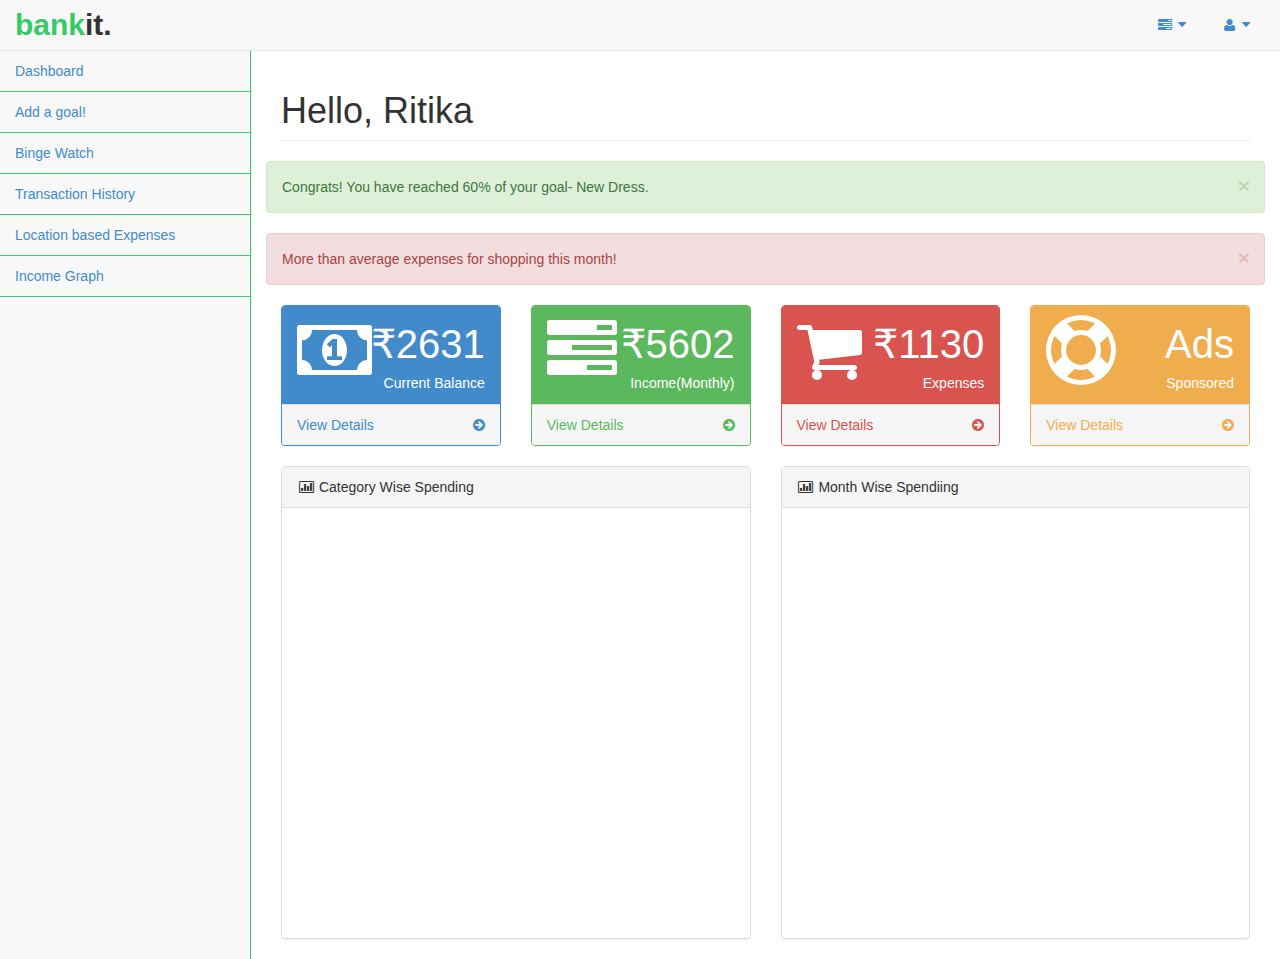
<file: index.html>
<!DOCTYPE html>
<html lang="en">

<head>

    <meta charset="utf-8">
    <meta http-equiv="X-UA-Compatible" content="IE=edge">
    <meta name="viewport" content="width=device-width, initial-scale=1">
    <meta name="description" content="">
    <meta name="author" content="">

   <title>bankit. dashboard</title>
    <link rel="shortcut icon" href="images/favicon.png">
    
<script src="https://code.jquery.com/jquery-2.1.1.min.js"></script>
    <script src="http://code.highcharts.com/highcharts.js"></script>
    <script src="http://code.highcharts.com/modules/exporting.js"></script>

    <!-- Bootstrap Core CSS -->
    <link href="css/bootstrap.css" rel="stylesheet">

    <!-- MetisMenu CSS -->
    <link href="css/plugins/metisMenu/metisMenu.min.css" rel="stylesheet">

    <!-- Timeline CSS -->
    <link href="css/plugins/timeline.css" rel="stylesheet">

    <!-- Custom CSS -->
    <link href="css/sb-admin-2.css" rel="stylesheet">

    <!-- Morris Charts CSS -->
    <link href="css/plugins/morris.css" rel="stylesheet">
    <!-- Custom Fonts -->
    <link href="font-awesome-4.1.0/css/font-awesome.min.css" rel="stylesheet" type="text/css">

    <!-- HTML5 Shim and Respond.js IE8 support of HTML5 elements and media queries -->
    <!-- WARNING: Respond.js doesn't work if you view the page via file:// -->
    <!--[if lt IE 9]>
        <script src="https://oss.maxcdn.com/libs/html5shiv/3.7.0/html5shiv.js"></script>
        <script src="https://oss.maxcdn.com/libs/respond.js/1.4.2/respond.min.js"></script>
    <![endif]-->
    <script type="text/javascript">
    $(function () {
    $('#container123').highcharts({
        chart: {
            type: 'line'
        },
        title: {
            text: 'Month Wise Spending'
        },
        
        xAxis: {
            categories: ['Jan', 'Feb', 'Mar', 'Apr', 'May', 'Jun', 'Jul', 'Aug', 'Sep', 'Oct', 'Nov', 'Dec']
        },
        yAxis: {
            title: {
                text: ''
            }
        },
        plotOptions: {
            line: {
                dataLabels: {
                    enabled: true
                },
                enableMouseTracking: false
            }
        },
        series: [{
            name: 'Monthly',
            data: [3000, 2220, 1400, 1450, 2100, 2150, 5252, 7535, 2343, 1830, 1379.4550]
        }]
    });
});
</script>
    <script type="text/javascript">
    $(function () {
    $('#container12').highcharts({
        chart: {
            plotBackgroundColor: null,
            plotBorderWidth: 1,//null,
            plotShadow: false
        },
        title: {
            text: 'Category Wise Spending'
        },
        tooltip: {
            pointFormat: '{series.name}: <b>{point.percentage:.1f}%</b>'
        },
        plotOptions: {
            pie: {
                allowPointSelect: true,
                cursor: 'pointer',
                dataLabels: {
                    enabled: true,
                    format: '<b>{point.name}</b>: {point.percentage:.1f} %',
                    style: {
                        color: (Highcharts.theme && Highcharts.theme.contrastTextColor) || 'black'
                    }
                }
            }
        },
        series: [{
            type: 'pie',
            name: 'Browser share',
            data: [
                ['Shopping',   45.0],
                ['Food',       26.8],
                {
                    name: 'ATM-Withdrawal',
                    y: 12.8,
                    sliced: true,
                    selected: true
                },
                ['Travel',    8.5],
                ['Education',     6.2]
            ]
        }]
    });
});
</script>
</head>

<body>
<div id="fb-root"></div>
<script>(function(d, s, id) {
  var js, fjs = d.getElementsByTagName(s)[0];
  if (d.getElementById(id)) return;
  js = d.createElement(s); js.id = id;
  js.src = "//connect.facebook.net/en_US/sdk.js#xfbml=1&version=v2.0";
  fjs.parentNode.insertBefore(js, fjs);
}(document, 'script', 'facebook-jssdk'));</script>



    <div id="wrapper">

        <!-- Navigation -->
        <nav class="navbar navbar-default navbar-static-top" role="navigation" style="margin-bottom: 0">
            <div class="navbar-header">
                <button type="button" class="navbar-toggle" data-toggle="collapse" data-target=".navbar-collapse">
                    <span class="sr-only">Toggle navigation</span>
                    <span class="icon-bar"></span>
                    <span class="icon-bar"></span>
                    <span class="icon-bar"></span>
                </button>
                <a class="navbar-brand" href="index_new.html"> <span id="bank">bank</span><span id ="it">it.</span></a>
            </div>
            <!-- /.navbar-header -->

            <ul class="nav navbar-top-links navbar-right">
                <li class="dropdown">
                    <a class="dropdown-toggle" data-toggle="dropdown" href="#">
                        <i class="fa fa-tasks fa-fw"></i>  <i class="fa fa-caret-down"></i>
                    </a>
                    <ul class="dropdown-menu dropdown-tasks">
                        <li>
                            <a href="#">
                                <div>
                                    <p>
                                        <strong>Scholarship</strong>
                                        <span class="pull-right text-muted">40% Complete</span>
                                    </p>
                                    <div class="progress progress-striped active">
                                        <div class="progress-bar progress-bar-success" role="progressbar" aria-valuenow="40" aria-valuemin="0" aria-valuemax="100" style="width: 40%">
                                            <span class="sr-only">40% Complete (success)</span>
                                        </div>
                                    </div>
                                </div>
                            </a>
                        </li>
                        <li class="divider"></li>
                        <li>
                            <a href="#">
                                <div>
                                    <p>
                                        <strong>New Dress</strong>
                                        <span class="pull-right text-muted">60% Complete</span>
                                    </p>
                                    <div class="progress progress-striped active">
                                        <div class="progress-bar progress-bar-info" role="progressbar" aria-valuenow="60" aria-valuemin="0" aria-valuemax="100" style="width: 60%">
                                            <span class="sr-only">20% Complete</span>
                                        </div>
                                    </div>
                                </div>
                            </a>
                        </li>
                        <li class="divider"></li>
                        <li>
                            <a class="text-center" href="add_goal.html">
                                <strong>See All Goals</strong>
                                <i class="fa fa-angle-right"></i>
                            </a>
                        </li>
                    </ul>
                    <!-- /.dropdown-tasks -->
                </li>
                <!-- /.dropdown -->
                <li class="dropdown">
                    <a class="dropdown-toggle" data-toggle="dropdown" href="#">
                        <i class="fa fa-user fa-fw"></i>  <i class="fa fa-caret-down"></i>
                    </a>
                    <ul class="dropdown-menu dropdown-user">
                        <li><a href="#"><i class="fa fa-user fa-fw"></i>Ritika</a>
                        </li>
                        <li class="divider"></li>
                        <li><a href="login_new.html"><i class="fa fa-sign-out fa-fw"></i> Logout</a>
                        </li>
                    </ul>
                    <!-- /.dropdown-user -->
                </li>
                <!-- /.dropdown -->
            </ul>
            <!-- /.navbar-top-links -->

            <div class="navbar-default sidebar" role="navigation">
                <div class="sidebar-nav navbar-collapse">
                    <ul class="nav" id="side-menu" >
                        
                            <li>
                                <a class="active" href="index.html">Dashboard</a>
                            </li>

                            <li>
                                <a href="add_goal.html">Add a goal!</a>
                            </li>
                            
                            <li>
                                <a href="binge.html">Binge Watch</a>
                            </li>

                            <li>
                                <a href="transaction_new.html">Transaction History</a>
                            </li>
                            
                            <li>
                                <a href="location_new.html">Location based Expenses</a>
                            </li>
                            
                            <li>
                                <a href="income_report.html">Income Graph</a>
                            </li>
                            
                            
                    </ul>
                </div>
                <!-- /.sidebar-collapse -->
            </div>
            <!-- /.navbar-static-side -->
        </nav>

        <div id="page-wrapper">
            <div class="row">
                <div class="col-lg-12">
                    <h1 class="page-header">Hello, Ritika</h1>
                </div>
            </div>


             <div class="row">
                            <div class="alert alert-success alert-dismissable">
                                <button type="button" class="close" data-dismiss="alert" aria-hidden="true">&times;</button>
                                Congrats! You have reached 60% of your goal- New Dress.
                                <p class="fb-share-button" data-href="https://developers.facebook.com/docs/plugins/" data-layout="button"></p>
                            </div>
                                <div class="alert alert-danger alert-dismissable">
                                <button type="button" class="close" data-dismiss="alert" aria-hidden="true">&times;</button>
                                More than average expenses for shopping this month!
                                <p class="fb-share-button" data-href="https://developers.facebook.com/docs/plugins/" data-layout="button"></p>
                            </div>
               
            </div>

            <div class="row">
                <div class="col-lg-3 col-md-6">
                    <div class="panel panel-primary">
                        <div class="panel-heading">
                            <div class="row">
                                <div class="col-xs-3">
                                    <i class="fa fa-money fa-5x"></i>
                                </div>
                                <div class="col-xs-9 text-right">
                                    <div class="huge">&#8377;2631</div>
                                    <div>Current Balance</div>
                                </div>
                            </div>
                        </div>
                        <a href="transaction_new.html">
                            <div class="panel-footer">
                                <span class="pull-left">View Details</span>
                                <span class="pull-right"><i class="fa fa-arrow-circle-right"></i></span>
                                <div class="clearfix"></div>
                            </div>
                        </a>
                    </div>
                </div>
                <div class="col-lg-3 col-md-6">
                    <div class="panel panel-green">
                        <div class="panel-heading">
                            <div class="row">
                                <div class="col-xs-3">
                                    <i class="fa fa-tasks fa-5x"></i>
                                </div>
                                <div class="col-xs-9 text-right">
                                    <div class="huge">&#8377;5602</div>
                                    <div>Income(Monthly)</div>
                                </div>
                            </div>
                        </div>
                        <a href="income_report.html">
                            <div class="panel-footer">
                                <span class="pull-left">View Details</span>
                                <span class="pull-right"><i class="fa fa-arrow-circle-right"></i></span>
                                <div class="clearfix"></div>
                            </div>
                        </a>
                    </div>
                </div>
                <div class="col-lg-3 col-md-6">
                    <div class="panel panel-red">
                        <div class="panel-heading">
                            <div class="row">
                                <div class="col-xs-3">
                                    <i class="fa fa-shopping-cart fa-5x"></i>
                                </div>
                                <div class="col-xs-9 text-right">
                                    <div class="huge">&#8377;1130</div>
                                    <div>Expenses</div>
                                </div>
                            </div>
                        </div>
                        <a href="binge.html">
                            <div class="panel-footer">
                                <span class="pull-left">View Details</span>
                                <span class="pull-right"><i class="fa fa-arrow-circle-right"></i></span>
                                <div class="clearfix"></div>
                            </div>
                        </a>
                    </div>
                </div>
                <div class="col-lg-3 col-md-6">
                    <div class="panel panel-yellow">
                        <div class="panel-heading">
                            <div class="row">
                                <div class="col-xs-3">
                                    <i class="fa fa-support fa-5x"></i>
                                </div>
                                <div class="col-xs-9 text-right">
                                    <div class="huge">Ads</div>
                                    <div>Sponsored</div>
                                </div>
                            </div>
                        </div>
                        <a href="#">
                            <div class="panel-footer">
                                <span class="pull-left">View Details</span>
                                <span class="pull-right"><i class="fa fa-arrow-circle-right"></i></span>
                                <div class="clearfix"></div>
                            </div>
                        </a>
                    </div>
                </div>
                
            </div>
            <!-- /.row -->
            
            <div class="row">

                <div class="col-lg-6">
                <div class="panel panel-default">
                        <div class="panel-heading">
                            <i class="fa fa-bar-chart-o fa-fw"></i> Category Wise Spending
                        </div>
                        <div class="panel-body">
                            <div id="container12" style="min-width: 310px; height: 400px; max-width: 600px; margin: 0 auto"></div>
                           
                        </div>
                        <!-- /.panel-body -->
                    </div>
                </div>
          


            <div class="col-lg-6">
                <div class="panel panel-default">
                        <div class="panel-heading">
                            <i class="fa fa-bar-chart-o fa-fw"></i> Month Wise Spendiing
                        </div>
                        <div class="panel-body">
                            <div id="container123" style="min-width: 310px; height: 400px; max-width: 600px; margin: 0 auto"></div>
                        </div>
                        <!-- /.panel-body -->
                    </div>
                </div>
            </div>
            <!-- /.row -->
          </div>
        </div>
        <!-- /#page-wrapper -->

    </div>
    <!-- /#wrapper -->

    <!-- Bootstrap Core JavaScript -->
    <script src="js/bootstrap.min.js"></script>

    <!-- Metis Menu Plugin JavaScript -->
    <script src="js/plugins/metisMenu/metisMenu.min.js"></script>

    <!-- Morris Charts JavaScript -->
    <script src="js/plugins/morris/raphael.min.js"></script>
    <script src="js/plugins/morris/morris.min.js"></script>
    <script src="js/plugins/morris/morris-data.js"></script>
    
    <!-- Custom Theme JavaScript -->
    <script src="js/sb-admin-2.js"></script>

</body>

</html>
</file>
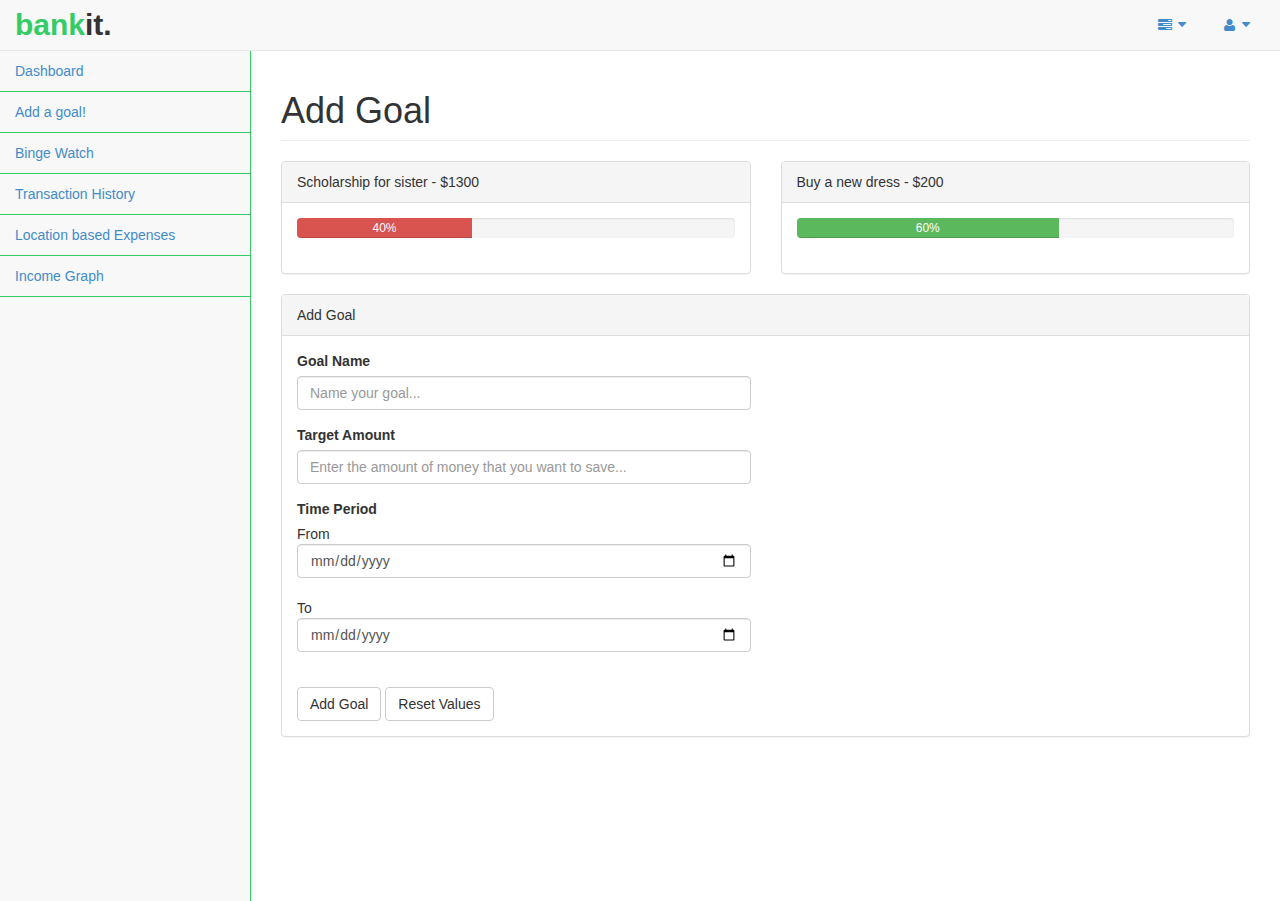
<file: add_goal.html>
<!DOCTYPE html>
<html lang="en">

<head>

    <meta charset="utf-8">
    <meta http-equiv="X-UA-Compatible" content="IE=edge">
    <meta name="viewport" content="width=device-width, initial-scale=1">
    <meta name="description" content="">
    <meta name="author" content="">

    <title>bankit. Add goals</title>

    <!-- Bootstrap Core CSS -->
    <link href="css/bootstrap.min.css" rel="stylesheet">

    <!-- MetisMenu CSS -->
    <link href="css/plugins/metisMenu/metisMenu.min.css" rel="stylesheet">

    <!-- Custom CSS -->
    <link href="css/sb-admin-2.css" rel="stylesheet">

    <!-- Custom Fonts -->
    <link href="font-awesome-4.1.0/css/font-awesome.min.css" rel="stylesheet" type="text/css">

    <!-- HTML5 Shim and Respond.js IE8 support of HTML5 elements and media queries -->
    <!-- WARNING: Respond.js doesn't work if you view the page via file:// -->
    <!--[if lt IE 9]>
        <script src="https://oss.maxcdn.com/libs/html5shiv/3.7.0/html5shiv.js"></script>
        <script src="https://oss.maxcdn.com/libs/respond.js/1.4.2/respond.min.js"></script>
    <![endif]-->

</head>

<body>
 <div id="wrapper">

        <!-- Navigation -->
        <nav class="navbar navbar-default navbar-static-top" role="navigation" style="margin-bottom: 0">
            <div class="navbar-header">
                <button type="button" class="navbar-toggle" data-toggle="collapse" data-target=".navbar-collapse">
                    <span class="sr-only">Toggle navigation</span>
                    <span class="icon-bar"></span>
                    <span class="icon-bar"></span>
                    <span class="icon-bar"></span>
                </button>
                <a class="navbar-brand" href="index_new.html"> <span id="bank">bank</span><span id ="it">it.</span></a>
            </div>
            <!-- /.navbar-header -->

            <ul class="nav navbar-top-links navbar-right">
                <li class="dropdown">
                    <a class="dropdown-toggle" data-toggle="dropdown" href="#">
                        <i class="fa fa-tasks fa-fw"></i>  <i class="fa fa-caret-down"></i>
                    </a>
                    <ul class="dropdown-menu dropdown-tasks">
                        <li>
                            <a href="#">
                                <div>
                                    <p>
                                        <strong>Scholarship</strong>
                                        <span class="pull-right text-muted">40% Complete</span>
                                    </p>
                                    <div class="progress progress-striped active">
                                        <div class="progress-bar progress-bar-success" role="progressbar" aria-valuenow="40" aria-valuemin="0" aria-valuemax="100" style="width: 40%">
                                            <span class="sr-only">40% Complete (success)</span>
                                        </div>
                                    </div>
                                </div>
                            </a>
                        </li>
                        <li class="divider"></li>
                        <li>
                            <a href="#">
                                <div>
                                    <p>
                                        <strong>New Dress</strong>
                                        <span class="pull-right text-muted">60% Complete</span>
                                    </p>
                                    <div class="progress progress-striped active">
                                        <div class="progress-bar progress-bar-info" role="progressbar" aria-valuenow="60" aria-valuemin="0" aria-valuemax="100" style="width: 60%">
                                            <span class="sr-only">20% Complete</span>
                                        </div>
                                    </div>
                                </div>
                            </a>
                        </li>
                        <li class="divider"></li>
                        <li>
                            <a class="text-center" href="add_goal.php">
                                <strong>See All Goals</strong>
                                <i class="fa fa-angle-right"></i>
                            </a>
                        </li>
                    </ul>
                    <!-- /.dropdown-tasks -->
                </li>
                <!-- /.dropdown -->
                <li class="dropdown">
                    <a class="dropdown-toggle" data-toggle="dropdown" href="#">
                        <i class="fa fa-user fa-fw"></i>  <i class="fa fa-caret-down"></i>
                    </a>
                    <ul class="dropdown-menu dropdown-user">
                        <li><a href="#"><i class="fa fa-user fa-fw"></i>Ritika</a>
                        </li>
                        <li class="divider"></li>
                        <li><a href="login_new.html"><i class="fa fa-sign-out fa-fw"></i> Logout</a>
                        </li>
                    </ul>
                    <!-- /.dropdown-user -->
                </li>
                <!-- /.dropdown -->
            </ul>
            <!-- /.navbar-top-links -->

            <div class="navbar-default sidebar" role="navigation">
                <div class="sidebar-nav navbar-collapse">
                    <ul class="nav" id="side-menu" >
                        
                            <li>
                                <a class="active" href="index.php">Dashboard</a>
                            </li>

                            <li>
                                <a href="add_goal.php">Add a goal!</a>
                            </li>
                            
                            <li>
                                <a href="binge.php">Binge Watch</a>
                            </li>

                            <li>
                                <a href="transaction_new.php">Transaction History</a>
                            </li>
                            
                            <li>
                                <a href="location_new.php">Location based Expenses</a>
                            </li>
                            
                            <li>
                                <a href="income_report.php">Income Graph</a>
                            </li>
                            
                            
                    </ul>
                </div>
                <!-- /.sidebar-collapse -->
            </div>
            <!-- /.navbar-static-side -->
        </nav>


        <div id="page-wrapper">
            <div class="row">
                <div class="col-lg-12">
                    <h1 class="page-header">Add Goal</h1>
                </div>
                <!-- /.col-lg-12 -->
            </div>

            <div class="row">
                <div class="col-lg-6">
                    
                    <div class="panel panel-default">
                        <div class="panel-heading">
                            Scholarship for sister - $1300 
                        </div>
                        <div class="panel-body">
                    <div class="progress">
                           <span class="sr-only">40% Complete (success)</span>
                         <div class="progress-bar progress-bar-danger" role="progressbar" aria-valuenow="40" aria-valuemin="0" aria-valuemax="100" style="width: 40%"> 40%
                    </div>
                </div>
                    </div>
                </div>
                </div>

           
                <div class="col-lg-6">
                   
                    <div class="panel panel-default">
                        <div class="panel-heading">
                            Buy a new dress - $200 
                        </div>
                        <div class="panel-body">
                    <div class="progress">
                           <span class="sr-only">40% Complete (success)</span>
                         <div class="progress-bar progress-bar-success" role="progressbar" aria-valuenow="60" aria-valuemin="0" aria-valuemax="100" style="width: 60%"> 60%
                    </div>
                </div>
                    </div>
                </div>
                </div>
            </div>
            <!-- /.row -->
            <div class="row">
                <div class="col-lg-12">
                    <div class="panel panel-default">
                        <div class="panel-heading">
                            Add Goal
                        </div>
                        <div class="panel-body">
                            <div class="row">
                                <div class="col-lg-6">
                                    <form role="form">
                                        <!-- <div class="form-group">
                                            <label>Text Input</label>
                                            <input class="form-control">
                                            <p class="help-block">Example block-level help text here.</p>
                                        </div> -->
                                        <div class="form-group">
                                            <label>Goal Name</label>
                                            <input class="form-control" placeholder="Name your goal...">
                                        </div>

                                        <div class="form-group">
                                            <label>Target Amount</label>
                                            <input class="form-control" placeholder="Enter the amount of money that you want to save...">
                                        </div>

                                        <!-- <div class="form-group">
                                            <label>Time Period</label>
                                            <input class="form-control" placeholder="Enter the time period to save the money...">
                                        </div> -->
                                        
                                        
                                        <div class="form-group">
                                            <label>Time Period</label><br/>
                                            From <input class="form-control" type="date">
                                            <br/>
                                            To <input class="form-control" type="date">
                                            <br/>
                                            <!-- <select class="form-control">
                                                <option>0.5 year</option>
                                                <option>1 year</option>
                                                <option>1.5 years</option>
                                                <option>2 years</option>
                                                <option>3 years</option>
                                                <option>5 years</option>
                                                <option>10 years</option>
                                                <option>20 years</option>
                                            </select> -->
                                        </div>
                                        <button type="submit" class="btn btn-default">Add Goal</button>
                                        <button type="reset" class="btn btn-default">Reset Values</button>
                                    </form>
                                </div>
                            </div>
                            <!-- /.row (nested) -->
                        </div>
                        <!-- /.panel-body -->
                    </div>
                    <!-- /.panel -->
                </div>
                <!-- /.col-lg-12 -->
            </div>
            <!-- /.row -->
        </div>
        <!-- /#page-wrapper -->

    </div>
    <!-- /#wrapper -->

    <!-- jQuery -->
    <script src="js/jquery.js"></script>

    <!-- Bootstrap Core JavaScript -->
    <script src="js/bootstrap.min.js"></script>

    <!-- Metis Menu Plugin JavaScript -->
    <script src="js/plugins/metisMenu/metisMenu.min.js"></script>

    <!-- Custom Theme JavaScript -->
    <script src="js/sb-admin-2.js"></script>

</body>

</html>
</file>
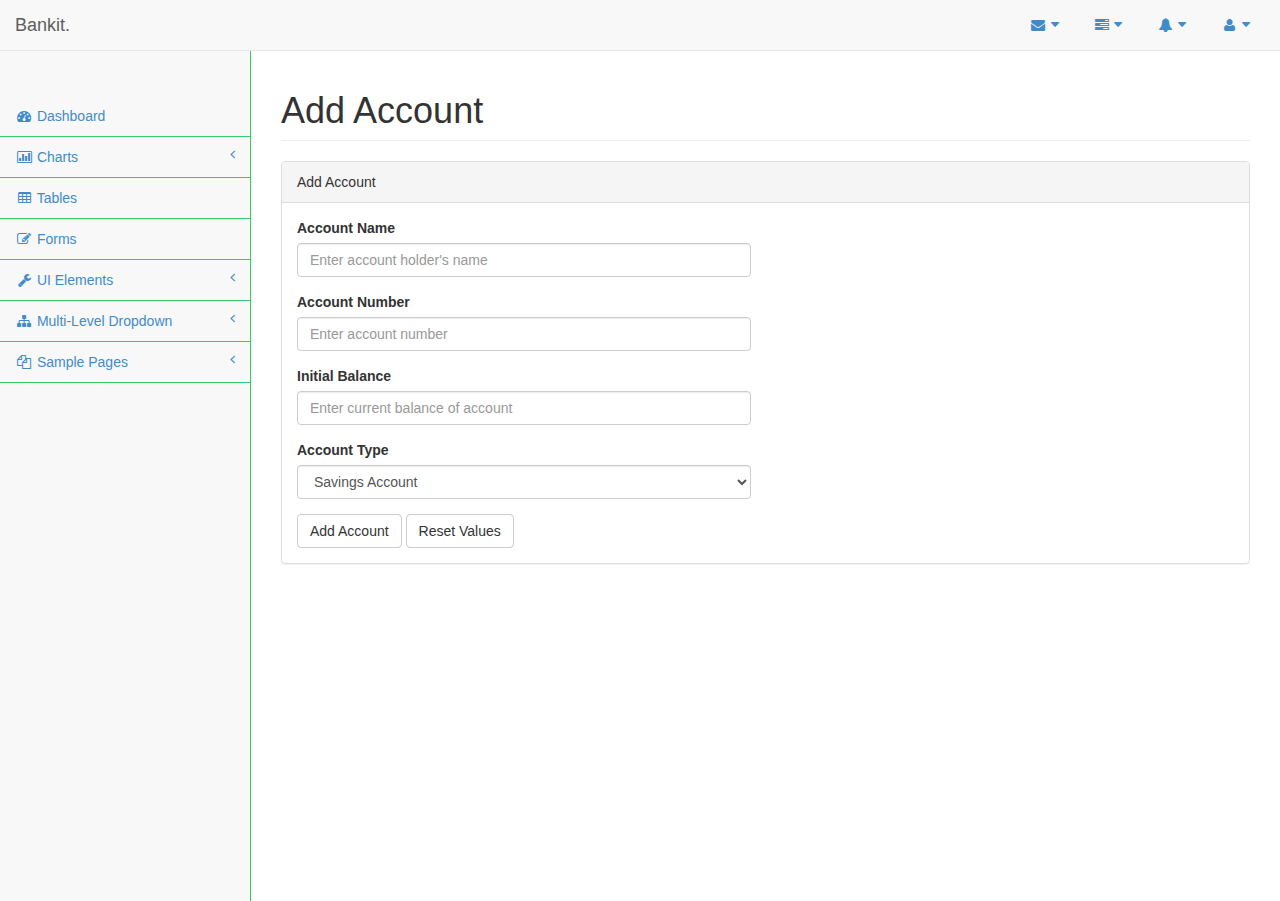
<file: Bankit. forms_new.html>
<!DOCTYPE html>
<html lang="en">

<head>

    <meta charset="utf-8">
    <meta http-equiv="X-UA-Compatible" content="IE=edge">
    <meta name="viewport" content="width=device-width, initial-scale=1">
    <meta name="description" content="">
    <meta name="author" content="">

    <title>Bankit.</title>

    <!-- Bootstrap Core CSS -->
    <link href="css/bootstrap.min.css" rel="stylesheet">

    <!-- MetisMenu CSS -->
    <link href="css/plugins/metisMenu/metisMenu.min.css" rel="stylesheet">

    <!-- Custom CSS -->
    <link href="css/sb-admin-2.css" rel="stylesheet">

    <!-- Custom Fonts -->
    <link href="font-awesome-4.1.0/css/font-awesome.min.css" rel="stylesheet" type="text/css">

    <!-- HTML5 Shim and Respond.js IE8 support of HTML5 elements and media queries -->
    <!-- WARNING: Respond.js doesn't work if you view the page via file:// -->
    <!--[if lt IE 9]>
        <script src="https://oss.maxcdn.com/libs/html5shiv/3.7.0/html5shiv.js"></script>
        <script src="https://oss.maxcdn.com/libs/respond.js/1.4.2/respond.min.js"></script>
    <![endif]-->

</head>

<body>

    <div id="wrapper">

        <!-- Navigation -->
        <nav class="navbar navbar-default navbar-static-top" role="navigation" style="margin-bottom: 0">
            <div class="navbar-header">
                <button type="button" class="navbar-toggle" data-toggle="collapse" data-target=".navbar-collapse">
                    <span class="sr-only">Toggle navigation</span>
                    <span class="icon-bar"></span>
                    <span class="icon-bar"></span>
                    <span class="icon-bar"></span>
                </button>
                <a class="navbar-brand" href="index.html">Bankit.</a>
            </div>
            <!-- /.navbar-header -->

            <ul class="nav navbar-top-links navbar-right">
                <li class="dropdown">
                    <a class="dropdown-toggle" data-toggle="dropdown" href="#">
                        <i class="fa fa-envelope fa-fw"></i>  <i class="fa fa-caret-down"></i>
                    </a>
                    <ul class="dropdown-menu dropdown-messages">
                        <li>
                            <a href="#">
                                <div>
                                    <strong>John Smith</strong>
                                    <span class="pull-right text-muted">
                                        <em>Yesterday</em>
                                    </span>
                                </div>
                                <div>Lorem ipsum dolor sit amet, consectetur adipiscing elit. Pellentesque eleifend...</div>
                            </a>
                        </li>
                        <li class="divider"></li>
                        <li>
                            <a href="#">
                                <div>
                                    <strong>John Smith</strong>
                                    <span class="pull-right text-muted">
                                        <em>Yesterday</em>
                                    </span>
                                </div>
                                <div>Lorem ipsum dolor sit amet, consectetur adipiscing elit. Pellentesque eleifend...</div>
                            </a>
                        </li>
                        <li class="divider"></li>
                        <li>
                            <a href="#">
                                <div>
                                    <strong>John Smith</strong>
                                    <span class="pull-right text-muted">
                                        <em>Yesterday</em>
                                    </span>
                                </div>
                                <div>Lorem ipsum dolor sit amet, consectetur adipiscing elit. Pellentesque eleifend...</div>
                            </a>
                        </li>
                        <li class="divider"></li>
                        <li>
                            <a class="text-center" href="#">
                                <strong>Read All Messages</strong>
                                <i class="fa fa-angle-right"></i>
                            </a>
                        </li>
                    </ul>
                    <!-- /.dropdown-messages -->
                </li>
                <!-- /.dropdown -->
                <li class="dropdown">
                    <a class="dropdown-toggle" data-toggle="dropdown" href="#">
                        <i class="fa fa-tasks fa-fw"></i>  <i class="fa fa-caret-down"></i>
                    </a>
                    <ul class="dropdown-menu dropdown-tasks">
                        <li>
                            <a href="#">
                                <div>
                                    <p>
                                        <strong>Task 1</strong>
                                        <span class="pull-right text-muted">40% Complete</span>
                                    </p>
                                    <div class="progress progress-striped active">
                                        <div class="progress-bar progress-bar-success" role="progressbar" aria-valuenow="40" aria-valuemin="0" aria-valuemax="100" style="width: 40%">
                                            <span class="sr-only">40% Complete (success)</span>
                                        </div>
                                    </div>
                                </div>
                            </a>
                        </li>
                        <li class="divider"></li>
                        <li>
                            <a href="#">
                                <div>
                                    <p>
                                        <strong>Task 2</strong>
                                        <span class="pull-right text-muted">20% Complete</span>
                                    </p>
                                    <div class="progress progress-striped active">
                                        <div class="progress-bar progress-bar-info" role="progressbar" aria-valuenow="20" aria-valuemin="0" aria-valuemax="100" style="width: 20%">
                                            <span class="sr-only">20% Complete</span>
                                        </div>
                                    </div>
                                </div>
                            </a>
                        </li>
                        <li class="divider"></li>
                        <li>
                            <a href="#">
                                <div>
                                    <p>
                                        <strong>Task 3</strong>
                                        <span class="pull-right text-muted">60% Complete</span>
                                    </p>
                                    <div class="progress progress-striped active">
                                        <div class="progress-bar progress-bar-warning" role="progressbar" aria-valuenow="60" aria-valuemin="0" aria-valuemax="100" style="width: 60%">
                                            <span class="sr-only">60% Complete (warning)</span>
                                        </div>
                                    </div>
                                </div>
                            </a>
                        </li>
                        <li class="divider"></li>
                        <li>
                            <a href="#">
                                <div>
                                    <p>
                                        <strong>Task 4</strong>
                                        <span class="pull-right text-muted">80% Complete</span>
                                    </p>
                                    <div class="progress progress-striped active">
                                        <div class="progress-bar progress-bar-danger" role="progressbar" aria-valuenow="80" aria-valuemin="0" aria-valuemax="100" style="width: 80%">
                                            <span class="sr-only">80% Complete (danger)</span>
                                        </div>
                                    </div>
                                </div>
                            </a>
                        </li>
                        <li class="divider"></li>
                        <li>
                            <a class="text-center" href="#">
                                <strong>See All Tasks</strong>
                                <i class="fa fa-angle-right"></i>
                            </a>
                        </li>
                    </ul>
                    <!-- /.dropdown-tasks -->
                </li>
                <!-- /.dropdown -->
                <li class="dropdown">
                    <a class="dropdown-toggle" data-toggle="dropdown" href="#">
                        <i class="fa fa-bell fa-fw"></i>  <i class="fa fa-caret-down"></i>
                    </a>
                    <ul class="dropdown-menu dropdown-alerts">
                        <li>
                            <a href="#">
                                <div>
                                    <i class="fa fa-comment fa-fw"></i> New Comment
                                    <span class="pull-right text-muted small">4 minutes ago</span>
                                </div>
                            </a>
                        </li>
                        <li class="divider"></li>
                        <li>
                            <a href="#">
                                <div>
                                    <i class="fa fa-twitter fa-fw"></i> 3 New Followers
                                    <span class="pull-right text-muted small">12 minutes ago</span>
                                </div>
                            </a>
                        </li>
                        <li class="divider"></li>
                        <li>
                            <a href="#">
                                <div>
                                    <i class="fa fa-envelope fa-fw"></i> Message Sent
                                    <span class="pull-right text-muted small">4 minutes ago</span>
                                </div>
                            </a>
                        </li>
                        <li class="divider"></li>
                        <li>
                            <a href="#">
                                <div>
                                    <i class="fa fa-tasks fa-fw"></i> New Task
                                    <span class="pull-right text-muted small">4 minutes ago</span>
                                </div>
                            </a>
                        </li>
                        <li class="divider"></li>
                        <li>
                            <a href="#">
                                <div>
                                    <i class="fa fa-upload fa-fw"></i> Server Rebooted
                                    <span class="pull-right text-muted small">4 minutes ago</span>
                                </div>
                            </a>
                        </li>
                        <li class="divider"></li>
                        <li>
                            <a class="text-center" href="#">
                                <strong>See All Alerts</strong>
                                <i class="fa fa-angle-right"></i>
                            </a>
                        </li>
                    </ul>
                    <!-- /.dropdown-alerts -->
                </li>
                <!-- /.dropdown -->
                <li class="dropdown">
                    <a class="dropdown-toggle" data-toggle="dropdown" href="#">
                        <i class="fa fa-user fa-fw"></i>  <i class="fa fa-caret-down"></i>
                    </a>
                    <ul class="dropdown-menu dropdown-user">
                        <li><a href="#"><i class="fa fa-user fa-fw"></i> User Profile</a>
                        </li>
                        <li><a href="#"><i class="fa fa-gear fa-fw"></i> Settings</a>
                        </li>
                        <li class="divider"></li>
                        <li><a href="login.html"><i class="fa fa-sign-out fa-fw"></i> Logout</a>
                        </li>
                    </ul>
                    <!-- /.dropdown-user -->
                </li>
                <!-- /.dropdown -->
            </ul>
            <!-- /.navbar-top-links -->

            <div class="navbar-default sidebar" role="navigation">
                <div class="sidebar-nav navbar-collapse">
                    <ul class="nav" id="side-menu">
                        <!-- <li class="sidebar-search"> -->
                            <!--<div class="input-group custom-search-form">
                                <input type="text" class="form-control" placeholder="Search...">
                                <span class="input-group-btn">
                                <button class="btn btn-default" type="button">
                                    <i class="fa fa-search"></i>
                                </button>
                            </span>
                            </div>-->
                            <!-- /input-group -->
                        <!-- </li> -->
                        <li style="padding-top:45px;">
                            <a href="index.html"><i class="fa fa-dashboard fa-fw"></i> Dashboard</a>
                        </li>
                        <li>
                            <a href="#"><i class="fa fa-bar-chart-o fa-fw"></i> Charts<span class="fa arrow"></span></a>
                            <ul class="nav nav-second-level">
                                <li>
                                    <a href="flot.html">Flot Charts</a>
                                </li>
                                <li>
                                    <a href="morris.html">Morris.js Charts</a>
                                </li>
                            </ul>
                            <!-- /.nav-second-level -->
                        </li>
                        <li>
                            <a href="tables.html"><i class="fa fa-table fa-fw"></i> Tables</a>
                        </li>
                        <li>
                            <a class="active" href="forms.html"><i class="fa fa-edit fa-fw"></i> Forms</a>
                        </li>
                        <li>
                            <a href="#"><i class="fa fa-wrench fa-fw"></i> UI Elements<span class="fa arrow"></span></a>
                            <ul class="nav nav-second-level">
                                <li>
                                    <a href="panels-wells.html">Panels and Wells</a>
                                </li>
                                <li>
                                    <a href="buttons.html">Buttons</a>
                                </li>
                                <li>
                                    <a href="notifications.html">Notifications</a>
                                </li>
                                <li>
                                    <a href="typography.html">Typography</a>
                                </li>
                                <li>
                                    <a href="grid.html">Grid</a>
                                </li>
                            </ul>
                            <!-- /.nav-second-level -->
                        </li>
                        <li>
                            <a href="#"><i class="fa fa-sitemap fa-fw"></i> Multi-Level Dropdown<span class="fa arrow"></span></a>
                            <ul class="nav nav-second-level">
                                <li>
                                    <a href="#">Second Level Item</a>
                                </li>
                                <li>
                                    <a href="#">Second Level Item</a>
                                </li>
                                <li>
                                    <a href="#">Third Level <span class="fa arrow"></span></a>
                                    <ul class="nav nav-third-level">
                                        <li>
                                            <a href="#">Third Level Item</a>
                                        </li>
                                        <li>
                                            <a href="#">Third Level Item</a>
                                        </li>
                                        <li>
                                            <a href="#">Third Level Item</a>
                                        </li>
                                        <li>
                                            <a href="#">Third Level Item</a>
                                        </li>
                                    </ul>
                                    <!-- /.nav-third-level -->
                                </li>
                            </ul>
                            <!-- /.nav-second-level -->
                        </li>
                        <li>
                            <a href="#"><i class="fa fa-files-o fa-fw"></i> Sample Pages<span class="fa arrow"></span></a>
                            <ul class="nav nav-second-level">
                                <li>
                                    <a href="blank.html">Blank Page</a>
                                </li>
                                <li>
                                    <a href="login.html">Login Page</a>
                                </li>
                            </ul>
                            <!-- /.nav-second-level -->
                        </li>
                    </ul>
                </div>
                <!-- /.sidebar-collapse -->
            </div>
            <!-- /.navbar-static-side -->
        </nav>

        <div id="page-wrapper">
            <div class="row">
                <div class="col-lg-12">
                    <h1 class="page-header">Add Account</h1>
                </div>
                <!-- /.col-lg-12 -->
            </div>
            <!-- /.row -->
            <div class="row">
                <div class="col-lg-12">
                    <div class="panel panel-default">
                        <div class="panel-heading">
                            Add Account
                        </div>
                        <div class="panel-body">
                            <div class="row">
                                <div class="col-lg-6">
                                    <form role="form">
                                        <!-- <div class="form-group">
                                            <label>Text Input</label>
                                            <input class="form-control">
                                            <p class="help-block">Example block-level help text here.</p>
                                        </div> -->
                                        <div class="form-group">
                                            <label>Account Name</label>
                                            <input class="form-control" placeholder="Enter account holder's name">
                                        </div>

                                        <div class="form-group">
                                            <label>Account Number</label>
                                            <input class="form-control" placeholder="Enter account number">
                                        </div>

                                        <div class="form-group">
                                            <label>Initial Balance</label>
                                            <input class="form-control" placeholder="Enter current balance of account">
                                        </div>
                                        
                                        
                                        <div class="form-group">
                                            <label>Account Type</label>
                                            <select class="form-control">
                                                <option>Savings Account</option>
                                                <option>Card</option>
                                            </select>
                                        </div>
                                        <button type="submit" class="btn btn-default">Add Account</button>
                                        <button type="reset" class="btn btn-default">Reset Values</button>
                                    </form>
                                </div>
                            </div>
                            <!-- /.row (nested) -->
                        </div>
                        <!-- /.panel-body -->
                    </div>
                    <!-- /.panel -->
                </div>
                <!-- /.col-lg-12 -->
            </div>
            <!-- /.row -->
        </div>
        <!-- /#page-wrapper -->

    </div>
    <!-- /#wrapper -->

    <!-- jQuery -->
    <script src="js/jquery.js"></script>

    <!-- Bootstrap Core JavaScript -->
    <script src="js/bootstrap.min.js"></script>

    <!-- Metis Menu Plugin JavaScript -->
    <script src="js/plugins/metisMenu/metisMenu.min.js"></script>

    <!-- Custom Theme JavaScript -->
    <script src="js/sb-admin-2.js"></script>

</body>

</html>
</file>
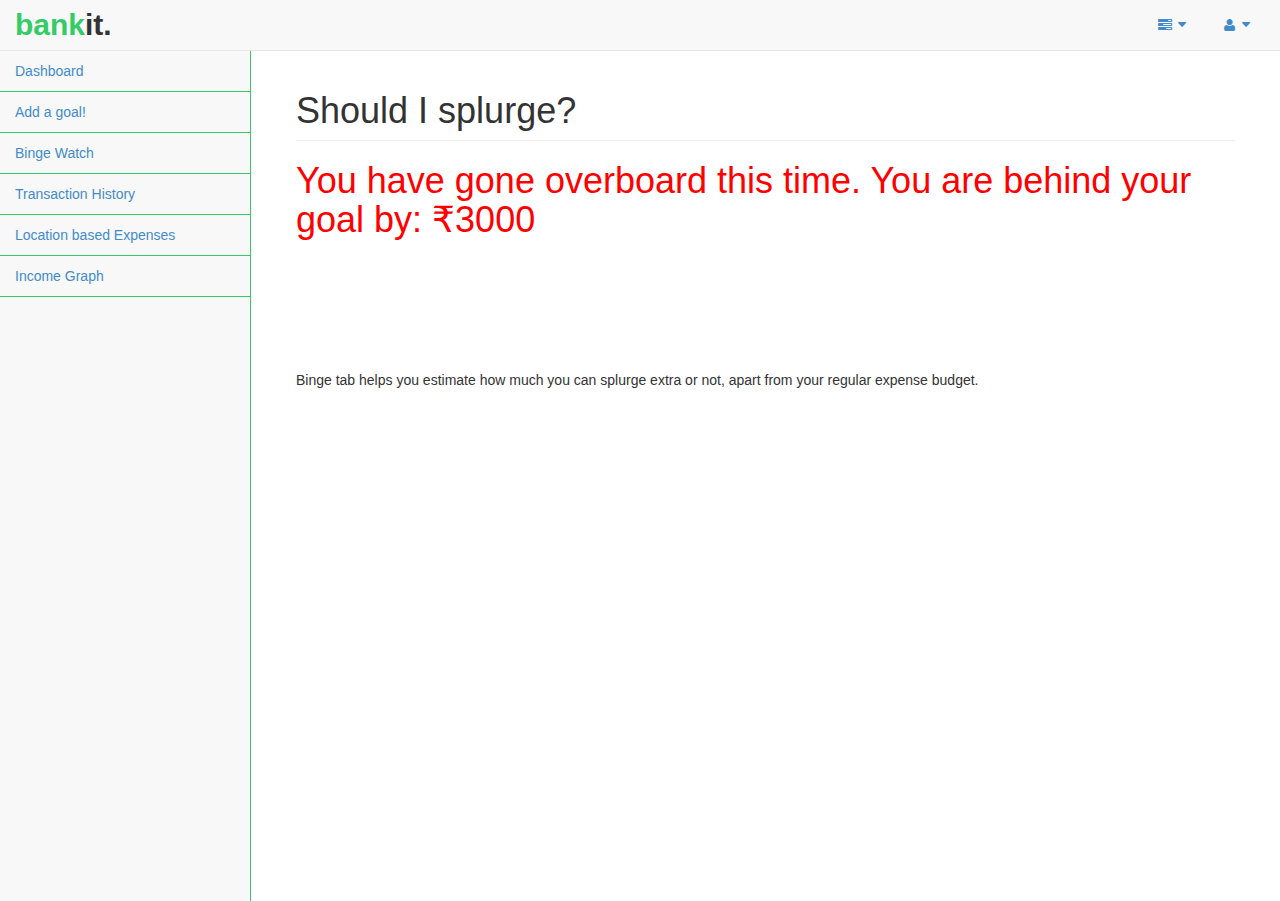
<file: binge.html>
<!DOCTYPE html>
<html lang="en">

<head>

    <meta charset="utf-8">
    <meta http-equiv="X-UA-Compatible" content="IE=edge">
    <meta name="viewport" content="width=device-width, initial-scale=1">
    <meta name="description" content="">
    <meta name="author" content="">

    <title>bankit. binge!</title>
    <link rel="shortcut icon" href="images/favicon.png">
    
    <!-- Bootstrap Core CSS -->
    <link href="css/bootstrap.min.css" rel="stylesheet">

    <!-- MetisMenu CSS -->
    <link href="css/plugins/metisMenu/metisMenu.min.css" rel="stylesheet">

    <!-- Custom CSS -->
    <link href="css/sb-admin-2.css" rel="stylesheet">

    <!-- Custom Fonts -->
    <link href="font-awesome-4.1.0/css/font-awesome.min.css" rel="stylesheet" type="text/css">

    <!-- HTML5 Shim and Respond.js IE8 support of HTML5 elements and media queries -->
    <!-- WARNING: Respond.js doesn't work if you view the page via file:// -->
    <!--[if lt IE 9]>
        <script src="https://oss.maxcdn.com/libs/html5shiv/3.7.0/html5shiv.js"></script>
        <script src="https://oss.maxcdn.com/libs/respond.js/1.4.2/respond.min.js"></script>
    <![endif]-->
    <SCRIPT type="text/javascript">
function setBgColorById(id,sColor) 
{
    var elem;
    if (document.getElementById) {
    if (elem=document.getElementById(id)) {
    if (elem.style) {
    elem.style.backgroundColor=sColor;
    return 1;  // success
   }
  }
 }
 return 0;  // failure
}

    </SCRIPT>

</head>

<body>
         <div id="wrapper">

        <!-- Navigation -->
        <nav class="navbar navbar-default navbar-static-top" role="navigation" style="margin-bottom: 0">
            <div class="navbar-header">
                <button type="button" class="navbar-toggle" data-toggle="collapse" data-target=".navbar-collapse">
                    <span class="sr-only">Toggle navigation</span>
                    <span class="icon-bar"></span>
                    <span class="icon-bar"></span>
                    <span class="icon-bar"></span>
                </button>
                <a class="navbar-brand" href="index_new.html"> <span id="bank">bank</span><span id ="it">it.</span></a>
            </div>
            <!-- /.navbar-header -->

            <ul class="nav navbar-top-links navbar-right">
                <li class="dropdown">
                    <a class="dropdown-toggle" data-toggle="dropdown" href="#">
                        <i class="fa fa-tasks fa-fw"></i>  <i class="fa fa-caret-down"></i>
                    </a>
                    <ul class="dropdown-menu dropdown-tasks">
                        <li>
                            <a href="#">
                                <div>
                                    <p>
                                        <strong>Goal 1</strong>
                                        <span class="pull-right text-muted">40% Complete</span>
                                    </p>
                                    <div class="progress progress-striped active">
                                        <div class="progress-bar progress-bar-success" role="progressbar" aria-valuenow="40" aria-valuemin="0" aria-valuemax="100" style="width: 40%">
                                            <span class="sr-only">40% Complete (success)</span>
                                        </div>
                                    </div>
                                </div>
                            </a>
                        </li>
                        <li class="divider"></li>
                        <li>
                            <a href="#">
                                <div>
                                    <p>
                                        <strong>Goal 2</strong>
                                        <span class="pull-right text-muted">20% Complete</span>
                                    </p>
                                    <div class="progress progress-striped active">
                                        <div class="progress-bar progress-bar-info" role="progressbar" aria-valuenow="20" aria-valuemin="0" aria-valuemax="100" style="width: 20%">
                                            <span class="sr-only">20% Complete</span>
                                        </div>
                                    </div>
                                </div>
                            </a>
                        </li>
                        <li class="divider"></li>
                        <li>
                            <a class="text-center" href="add_goal.html">
                                <strong>See All Goals</strong>
                                <i class="fa fa-angle-right"></i>
                            </a>
                        </li>
                    </ul>
                    <!-- /.dropdown-tasks -->
                </li>
                <!-- /.dropdown -->
                <li class="dropdown">
                    <a class="dropdown-toggle" data-toggle="dropdown" href="#">
                        <i class="fa fa-user fa-fw"></i>  <i class="fa fa-caret-down"></i>
                    </a>
                    <ul class="dropdown-menu dropdown-user">
                        <li><a href="#"><i class="fa fa-user fa-fw"></i>Ritika</a>
                        </li>
                        <li class="divider"></li>
                        <li><a href="login_new.html"><i class="fa fa-sign-out fa-fw"></i> Logout</a>
                        </li>
                    </ul>
                    <!-- /.dropdown-user -->
                </li>
                <!-- /.dropdown -->
            </ul>
            <!-- /.navbar-top-links -->

            <div class="navbar-default sidebar" role="navigation">
                <div class="sidebar-nav navbar-collapse">
                    <ul class="nav" id="side-menu" >
                        
                            <li>
                                <a class="active" href="index.html">Dashboard</a>
                            </li>

                            <li>
                                <a href="add_goal.html">Add a goal!</a>
                            </li>
                            
                            <li>
                                <a href="binge.html">Binge Watch</a>
                            </li>

                            <li>
                                <a href="transaction_new.html">Transaction History</a>
                            </li>
                            
                            <li>
                                <a href="location_new.html">Location based Expenses</a>
                            </li>
                            
                            <li>
                                <a href="income_report.html">Income Graph</a>
                            </li>
                            
                            
                    </ul>
                </div>
                <!-- /.sidebar-collapse -->
            </div>
            <!-- /.navbar-static-side -->
        </nav>

        <div id="page-wrapper">
            <div class="container-fluid">
                <div class="row">
                    <div class="col-lg-12">
                        <h1 class="page-header" color="#eee">Should I splurge?</h1>

                        <h1><font color="RED" align="CENTER">You have gone overboard this time. You are behind your goal by: &#8377;3000</font></h1>
                        <br><br>
<br><br><br><br>                        <p><font align="RIGHT" > Binge tab helps you estimate how much you can splurge extra or not, apart from your regular expense budget.</font></p>
                        
                    </div>
                    <!-- /.col-lg-12 -->
                </div>
                <!-- /.row -->
            </div>
            <!-- /.container-fluid -->
        </div>
        <!-- /#page-wrapper -->

    </div>
    <!-- /#wrapper -->

    <!-- jQuery -->
    <script src="js/jquery.js"></script>

    <!-- Bootstrap Core JavaScript -->
    <script src="js/bootstrap.min.js"></script>

    <!-- Metis Menu Plugin JavaScript -->
    <script src="js/plugins/metisMenu/metisMenu.min.js"></script>

    <!-- Custom Theme JavaScript -->
    <script src="js/sb-admin-2.js"></script>

</body>

</html>
</file>
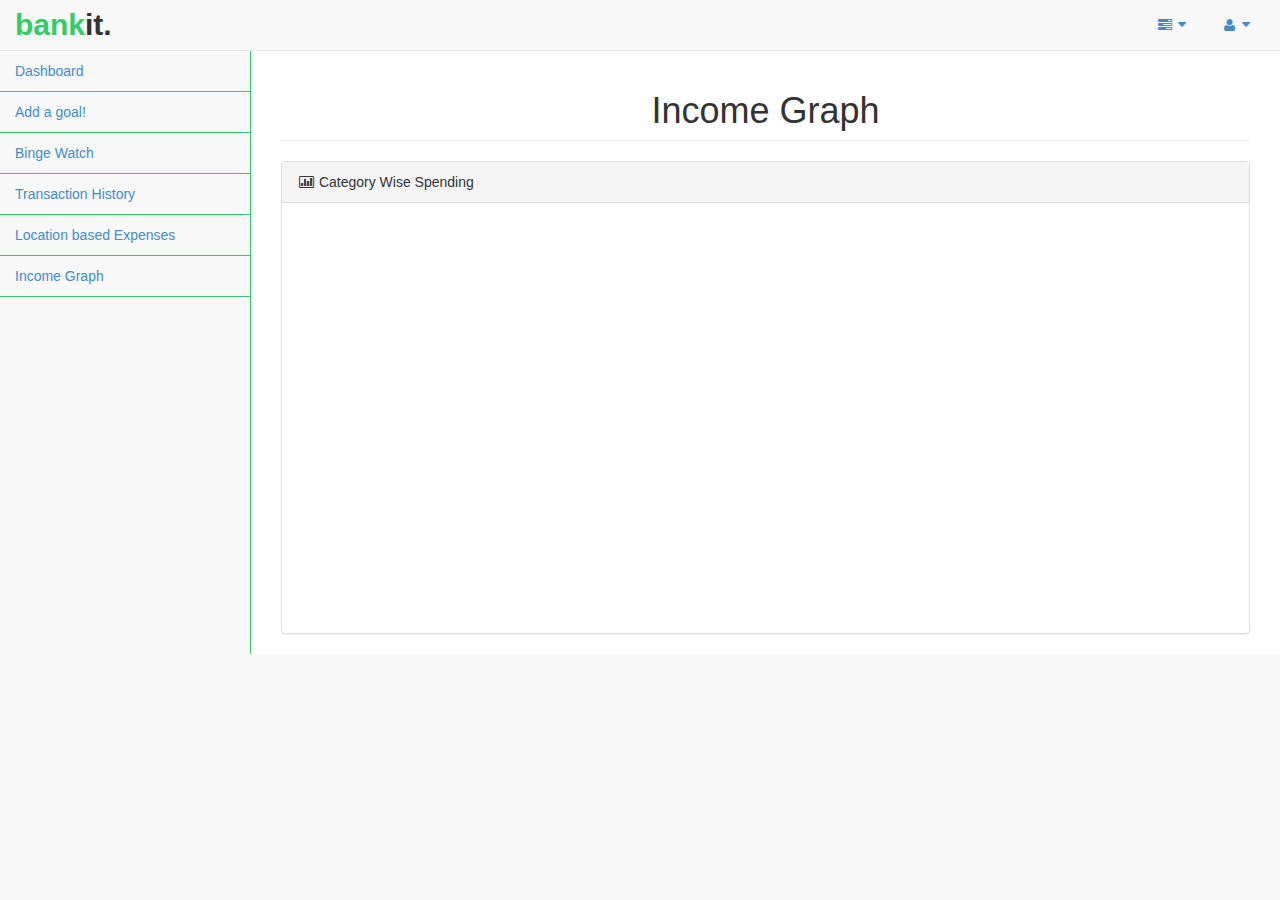
<file: income_report.html>
<!DOCTYPE html>
<html lang="en">

<head>

    <meta charset="utf-8">
    <meta http-equiv="X-UA-Compatible" content="IE=edge">
    <meta name="viewport" content="width=device-width, initial-scale=1">
    <meta name="description" content="">
    <meta name="author" content="">

   <title>bankit. Income Graph</title>
    <link rel="shortcut icon" href="images/favicon.png">
   
    
<script src="https://code.jquery.com/jquery-2.1.1.min.js"></script>
    <script src="http://code.highcharts.com/highcharts.js"></script>
    <script src="http://code.highcharts.com/highcharts-3d.js"></script>
    <script src="http://code.highcharts.com/modules/exporting.js"></script>

    <!-- Bootstrap Core CSS -->
    <link href="css/bootstrap.css" rel="stylesheet">

    <!-- MetisMenu CSS -->
    <link href="css/plugins/metisMenu/metisMenu.min.css" rel="stylesheet">

    <!-- Timeline CSS -->
    <link href="css/plugins/timeline.css" rel="stylesheet">

    <!-- Custom CSS -->
    <link href="css/sb-admin-2.css" rel="stylesheet">

    <!-- Morris Charts CSS -->
    <link href="css/plugins/morris.css" rel="stylesheet">
    <!-- Custom Fonts -->
    <link href="font-awesome-4.1.0/css/font-awesome.min.css" rel="stylesheet" type="text/css">

    <!-- HTML5 Shim and Respond.js IE8 support of HTML5 elements and media queries -->
    <!-- WARNING: Respond.js doesn't work if you view the page via file:// -->
    <!--[if lt IE 9]>
        <script src="https://oss.maxcdn.com/libs/html5shiv/3.7.0/html5shiv.js"></script>
        <script src="https://oss.maxcdn.com/libs/respond.js/1.4.2/respond.min.js"></script>
    <![endif]-->
    <script type="text/javascript">
    $(function () {
    $('#container12').highcharts({
        chart: {
            type: 'pie',
            options3d: {
                enabled: true,
                alpha: 60
            }
        },
        title: {
            text: 'Source of Income'
        },
        plotOptions: {
            pie: {
                innerSize: 100,
                depth: 45
            }
        },
        series: [{
            name: 'Percentage',
            data: [
                ['Salary', 60],
                ['Interest on Fixed Deposit', 10],
                ['NEFT', 10],
                ['Dividend on Stocks', 20]
            ]
        }]
    });
});
</script>
</head>

<body>
 <div id="wrapper">

        <!-- Navigation -->
        <nav class="navbar navbar-default navbar-static-top" role="navigation" style="margin-bottom: 0">
            <div class="navbar-header">
                <button type="button" class="navbar-toggle" data-toggle="collapse" data-target=".navbar-collapse">
                    <span class="sr-only">Toggle navigation</span>
                    <span class="icon-bar"></span>
                    <span class="icon-bar"></span>
                    <span class="icon-bar"></span>
                </button>
                <a class="navbar-brand" href="index_new.html"> <span id="bank">bank</span><span id ="it">it.</span></a>
            </div>
            <!-- /.navbar-header -->

            <ul class="nav navbar-top-links navbar-right">
                <li class="dropdown">
                    <a class="dropdown-toggle" data-toggle="dropdown" href="#">
                        <i class="fa fa-tasks fa-fw"></i>  <i class="fa fa-caret-down"></i>
                    </a>
                    <ul class="dropdown-menu dropdown-tasks">
                        <li>
                            <a href="#">
                                <div>
                                    <p>
                                        <strong>Goal 1</strong>
                                        <span class="pull-right text-muted">40% Complete</span>
                                    </p>
                                    <div class="progress progress-striped active">
                                        <div class="progress-bar progress-bar-success" role="progressbar" aria-valuenow="40" aria-valuemin="0" aria-valuemax="100" style="width: 40%">
                                            <span class="sr-only">40% Complete (success)</span>
                                        </div>
                                    </div>
                                </div>
                            </a>
                        </li>
                        <li class="divider"></li>
                        <li>
                            <a href="#">
                                <div>
                                    <p>
                                        <strong>Goal 2</strong>
                                        <span class="pull-right text-muted">20% Complete</span>
                                    </p>
                                    <div class="progress progress-striped active">
                                        <div class="progress-bar progress-bar-info" role="progressbar" aria-valuenow="20" aria-valuemin="0" aria-valuemax="100" style="width: 20%">
                                            <span class="sr-only">20% Complete</span>
                                        </div>
                                    </div>
                                </div>
                            </a>
                        </li>
                        <li class="divider"></li>
                        <li>
                            <a class="text-center" href="add_goal.html">
                                <strong>See All Goals</strong>
                                <i class="fa fa-angle-right"></i>
                            </a>
                        </li>
                    </ul>
                    <!-- /.dropdown-tasks -->
                </li>
                <!-- /.dropdown -->
                <li class="dropdown">
                    <a class="dropdown-toggle" data-toggle="dropdown" href="#">
                        <i class="fa fa-user fa-fw"></i>  <i class="fa fa-caret-down"></i>
                    </a>
                    <ul class="dropdown-menu dropdown-user">
                        <li><a href="#"><i class="fa fa-user fa-fw"></i>Ritika</a>
                        </li>
                        <li class="divider"></li>
                        <li><a href="login_new.html"><i class="fa fa-sign-out fa-fw"></i> Logout</a>
                        </li>
                    </ul>
                    <!-- /.dropdown-user -->
                </li>
                <!-- /.dropdown -->
            </ul>
            <!-- /.navbar-top-links -->

            <div class="navbar-default sidebar" role="navigation">
                <div class="sidebar-nav navbar-collapse">
                    <ul class="nav" id="side-menu" >
                        
                            <li>
                                <a class="active" href="index.html">Dashboard</a>
                            </li>

                            <li>
                                <a href="add_goal.html">Add a goal!</a>
                            </li>
                            
                            <li>
                                <a href="binge.html">Binge Watch</a>
                            </li>

                            <li>
                                <a href="transaction_new.html">Transaction History</a>
                            </li>
                            
                            <li>
                                <a href="location_new.html">Location based Expenses</a>
                            </li>
                            
                            <li>
                                <a href="income_report.html">Income Graph</a>
                            </li>
                            
                            
                    </ul>
                </div>
                <!-- /.sidebar-collapse -->
            </div>
            <!-- /.navbar-static-side -->
        </nav>

        <div id="page-wrapper">
            <div class="row">
                <div class="col-lg-12">
                    <h1 class="page-header" align="center">Income Graph</h1>
                </div>
            </div>

            <!-- /.row -->
            
            <div class="row">

                <div class="col-lg-12">
                <div class="panel panel-default">
                        <div class="panel-heading">
                            <i class="fa fa-bar-chart-o fa-fw"></i> Category Wise Spending
                        </div>
                        <div class="panel-body">
                            <div id="container12" style="min-width: 310px; height: 400px; max-width: 600px; margin: 0 auto"></div>
                           
                        </div>
                        <!-- /.panel-body -->
                    </div>
                </div>
            <!-- /.row -->
          </div>
        </div>
        <!-- /#page-wrapper -->

    </div>
    <!-- /#wrapper -->

    <!-- Bootstrap Core JavaScript -->
    <script src="js/bootstrap.min.js"></script>

    <!-- Metis Menu Plugin JavaScript -->
    <script src="js/plugins/metisMenu/metisMenu.min.js"></script>

    <!-- Morris Charts JavaScript -->
    <script src="js/plugins/morris/raphael.min.js"></script>
    <script src="js/plugins/morris/morris.min.js"></script>
    <script src="js/plugins/morris/morris-data.js"></script>
    
    <!-- Custom Theme JavaScript -->
    <script src="js/sb-admin-2.js"></script>

</body>

</html>
</file>
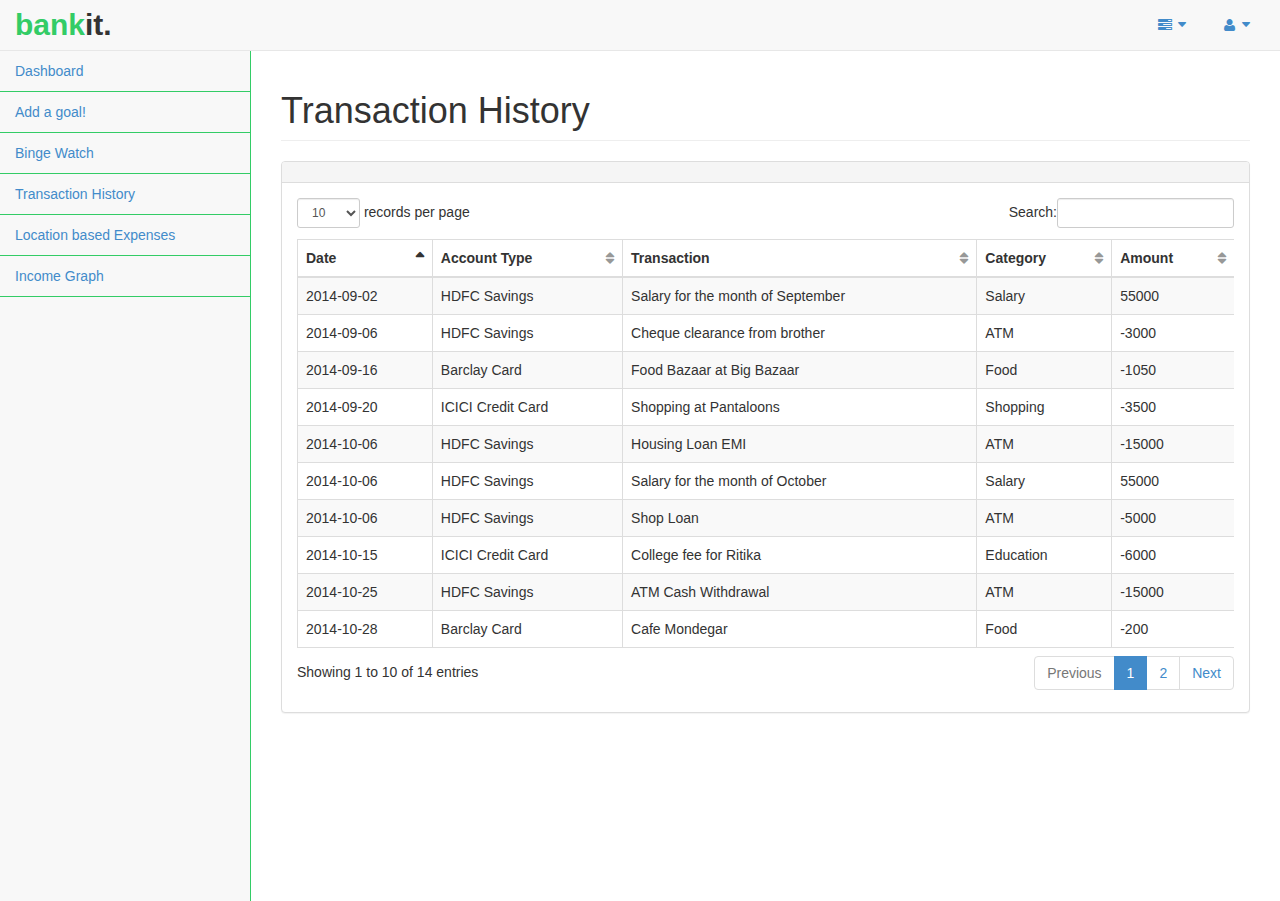
<file: transaction_new.html>
<!DOCTYPE html>
<html lang="en">

<head>

    <meta charset="utf-8">
    <meta http-equiv="X-UA-Compatible" content="IE=edge">
    <meta name="viewport" content="width=device-width, initial-scale=1">
    <meta name="description" content="">
    <meta name="author" content="">

    <title>bankit. transactions</title>
    <link rel="shortcut icon" href="images/favicon.png">
    
    <!-- Bootstrap Core CSS -->
    <link href="css/bootstrap.min.css" rel="stylesheet">

    <!-- MetisMenu CSS -->
    <link href="css/plugins/metisMenu/metisMenu.min.css" rel="stylesheet">

    <!-- DataTables CSS -->
    <link href="css/plugins/dataTables.bootstrap.css" rel="stylesheet">

    <!-- Custom CSS -->
    <link href="css/sb-admin-2.css" rel="stylesheet">

    <!-- Custom Fonts -->
    <link href="font-awesome-4.1.0/css/font-awesome.min.css" rel="stylesheet" type="text/css">

    <!-- HTML5 Shim and Respond.js IE8 support of HTML5 elements and media queries -->
    <!-- WARNING: Respond.js doesn't work if you view the page via file:// -->
    <!--[if lt IE 9]>
        <script src="https://oss.maxcdn.com/libs/html5shiv/3.7.0/html5shiv.js"></script>
        <script src="https://oss.maxcdn.com/libs/respond.js/1.4.2/respond.min.js"></script>
    <![endif]-->

</head>

<body>
 <div id="wrapper">

        <!-- Navigation -->
        <nav class="navbar navbar-default navbar-static-top" role="navigation" style="margin-bottom: 0">
            <div class="navbar-header">
                <button type="button" class="navbar-toggle" data-toggle="collapse" data-target=".navbar-collapse">
                    <span class="sr-only">Toggle navigation</span>
                    <span class="icon-bar"></span>
                    <span class="icon-bar"></span>
                    <span class="icon-bar"></span>
                </button>
                <a class="navbar-brand" href="index_new.html"> <span id="bank">bank</span><span id ="it">it.</span></a>
            </div>
            <!-- /.navbar-header -->

            <ul class="nav navbar-top-links navbar-right">
                <li class="dropdown">
                    <a class="dropdown-toggle" data-toggle="dropdown" href="#">
                        <i class="fa fa-tasks fa-fw"></i>  <i class="fa fa-caret-down"></i>
                    </a>
                    <ul class="dropdown-menu dropdown-tasks">
                        <li>
                            <a href="#">
                                <div>
                                    <p>
                                        <strong>Goal 1</strong>
                                        <span class="pull-right text-muted">40% Complete</span>
                                    </p>
                                    <div class="progress progress-striped active">
                                        <div class="progress-bar progress-bar-success" role="progressbar" aria-valuenow="40" aria-valuemin="0" aria-valuemax="100" style="width: 40%">
                                            <span class="sr-only">40% Complete (success)</span>
                                        </div>
                                    </div>
                                </div>
                            </a>
                        </li>
                        <li class="divider"></li>
                        <li>
                            <a href="#">
                                <div>
                                    <p>
                                        <strong>Goal 2</strong>
                                        <span class="pull-right text-muted">20% Complete</span>
                                    </p>
                                    <div class="progress progress-striped active">
                                        <div class="progress-bar progress-bar-info" role="progressbar" aria-valuenow="20" aria-valuemin="0" aria-valuemax="100" style="width: 20%">
                                            <span class="sr-only">20% Complete</span>
                                        </div>
                                    </div>
                                </div>
                            </a>
                        </li>
                        <li class="divider"></li>
                        <li>
                            <a class="text-center" href="add_goal.html">
                                <strong>See All Goals</strong>
                                <i class="fa fa-angle-right"></i>
                            </a>
                        </li>
                    </ul>
                    <!-- /.dropdown-tasks -->
                </li>
                <!-- /.dropdown -->
                <li class="dropdown">
                    <a class="dropdown-toggle" data-toggle="dropdown" href="#">
                        <i class="fa fa-user fa-fw"></i>  <i class="fa fa-caret-down"></i>
                    </a>
                    <ul class="dropdown-menu dropdown-user">
                        <li><a href="#"><i class="fa fa-user fa-fw"></i>Ritika</a>
                        </li>
                        <li class="divider"></li>
                        <li><a href="login_new.html"><i class="fa fa-sign-out fa-fw"></i> Logout</a>
                        </li>
                    </ul>
                    <!-- /.dropdown-user -->
                </li>
                <!-- /.dropdown -->
            </ul>
            <!-- /.navbar-top-links -->

            <div class="navbar-default sidebar" role="navigation">
                <div class="sidebar-nav navbar-collapse">
                    <ul class="nav" id="side-menu" >
                        
                            <li>
                                <a class="active" href="index.html">Dashboard</a>
                            </li>

                            <li>
                                <a href="add_goal.html">Add a goal!</a>
                            </li>
                            
                            <li>
                                <a href="binge.html">Binge Watch</a>
                            </li>

                            <li>
                                <a href="transaction_new.html">Transaction History</a>
                            </li>
                            
                            <li>
                                <a href="location_new.html">Location based Expenses</a>
                            </li>
                            
                            <li>
                                <a href="income_report.html">Income Graph</a>
                            </li>
                            
                            
                    </ul>
                </div>
                <!-- /.sidebar-collapse -->
            </div>
            <!-- /.navbar-static-side -->
        </nav>

       <div id="page-wrapper">
            <div class="row">
                <div class="col-lg-12">
                    <h1 class="page-header">Transaction History</h1>
                </div>
                <!-- /.col-lg-12 -->
            </div>
            <!-- /.row -->
            <div class="row">
                <div class="col-lg-12">
                    <div class="panel panel-default">
                        <div class="panel-heading">
                            
                        </div>
                        <!-- /.panel-heading -->
                        <div class="panel-body">
                            <div class="table-responsive">
                                <table class="table table-striped table-bordered table-hover" id="dataTables-example">
                                    <thead>
                                        <tr>
                                            <th>Date</th>
                                            <th>Account Type</th>
                                            <th>Transaction</th>
                                            <th>Category</th>
                                            <th>Amount</th>
                                        </tr>
                                    </thead>
                                    <tbody>
                                                                            <tr class="odd gradeX">
                                            <td>2014-09-02</td>
                                            <td>
                                            HDFC Savings</td>
                                            <td>Salary for the month of September</td>
                                            <td class="center">Salary</td>
                                            <td class="center">55000</td>
                                        </tr>
                                                                                <tr class="odd gradeX">
                                            <td>2014-09-06</td>
                                            <td>
                                            HDFC Savings</td>
                                            <td>Cheque clearance from brother</td>
                                            <td class="center">ATM</td>
                                            <td class="center">-3000</td>
                                        </tr>
                                                                                <tr class="odd gradeX">
                                            <td>2014-09-16</td>
                                            <td>
                                            Barclay Card</td>
                                            <td>Food Bazaar at Big Bazaar</td>
                                            <td class="center">Food</td>
                                            <td class="center">-1050</td>
                                        </tr>
                                                                                <tr class="odd gradeX">
                                            <td>2014-09-20</td>
                                            <td>
                                            ICICI Credit Card</td>
                                            <td>Shopping at Pantaloons</td>
                                            <td class="center">Shopping</td>
                                            <td class="center">-3500</td>
                                        </tr>
                                                                                <tr class="odd gradeX">
                                            <td>2014-10-06</td>
                                            <td>
                                            HDFC Savings</td>
                                            <td>Housing Loan EMI</td>
                                            <td class="center">ATM</td>
                                            <td class="center">-15000</td>
                                        </tr>
                                                                                <tr class="odd gradeX">
                                            <td>2014-10-06</td>
                                            <td>
                                            HDFC Savings</td>
                                            <td>Salary for the month of October</td>
                                            <td class="center">Salary</td>
                                            <td class="center">55000</td>
                                        </tr>
                                                                                <tr class="odd gradeX">
                                            <td>2014-10-06</td>
                                            <td>
                                            HDFC Savings</td>
                                            <td>Shop Loan</td>
                                            <td class="center">ATM</td>
                                            <td class="center">-5000</td>
                                        </tr>
                                                                                <tr class="odd gradeX">
                                            <td>2014-10-15</td>
                                            <td>
                                            ICICI Credit Card</td>
                                            <td>College fee for Ritika</td>
                                            <td class="center">Education</td>
                                            <td class="center">-6000</td>
                                        </tr>
                                                                                <tr class="odd gradeX">
                                            <td>2014-10-25</td>
                                            <td>
                                            HDFC Savings</td>
                                            <td>ATM Cash Withdrawal</td>
                                            <td class="center">ATM</td>
                                            <td class="center">-15000</td>
                                        </tr>
                                                                                <tr class="odd gradeX">
                                            <td>2014-10-28</td>
                                            <td>
                                            Barclay Card</td>
                                            <td>Cafe Mondegar</td>
                                            <td class="center">Food</td>
                                            <td class="center">-200</td>
                                        </tr>
                                                                                <tr class="odd gradeX">
                                            <td>2014-11-01</td>
                                            <td>
                                            HDFC Savings</td>
                                            <td>Salary for the month of November</td>
                                            <td class="center">Salary</td>
                                            <td class="center">56000</td>
                                        </tr>
                                                                                <tr class="odd gradeX">
                                            <td>2014-11-05</td>
                                            <td>
                                            HDFC Savings</td>
                                            <td>Shop Loan</td>
                                            <td class="center">ATM</td>
                                            <td class="center">-500</td>
                                        </tr>
                                                                                <tr class="odd gradeX">
                                            <td>2014-11-06</td>
                                            <td>
                                            ICICI Credit Card</td>
                                            <td>School book fees</td>
                                            <td class="center">Education</td>
                                            <td class="center">-520</td>
                                        </tr>
                                                                                <tr class="odd gradeX">
                                            <td>2014-11-24</td>
                                            <td>
                                            ICICI Credit Card</td>
                                            <td>Accessories shopping</td>
                                            <td class="center">Shopping</td>
                                            <td class="center">-50</td>
                                        </tr>
                                                                            </tbody>
                                </table>
                            </div>
                            <!-- /.table-responsive -->
                                                   </div>
                        <!-- /.panel-body -->
                    </div>
                    <!-- /.panel -->
                </div>
                <!-- /.col-lg-12 -->
            </div>
            <!-- /.row -->
            
        </div>
        <!-- /#page-wrapper -->

    </div>
    <!-- /#wrapper -->

    <!-- jQuery -->
    <script src="js/jquery.js"></script>

    <!-- Bootstrap Core JavaScript -->
    <script src="js/bootstrap.min.js"></script>

    <!-- Metis Menu Plugin JavaScript -->
    <script src="js/plugins/metisMenu/metisMenu.min.js"></script>

    <!-- DataTables JavaScript -->
    <script src="js/plugins/dataTables/jquery.dataTables.js"></script>
    <script src="js/plugins/dataTables/dataTables.bootstrap.js"></script>

    <!-- Custom Theme JavaScript -->
    <script src="js/sb-admin-2.js"></script>

    <!-- Page-Level Demo Scripts - Tables - Use for reference -->
    <script>
    $(document).ready(function() {
        $('#dataTables-example').dataTable();
    });
    </script>

</body>

</html>
</file>
<file: css/plugins/timeline.css>
.timeline {
    position: relative;
    padding: 20px 0 20px;
    list-style: none;
}

.timeline:before {
    content: " ";
    position: absolute;
    top: 0;
    bottom: 0;
    left: 50%;
    width: 3px;
    margin-left: -1.5px;
    background-color: #eeeeee;
}

.timeline > li {
    position: relative;
    margin-bottom: 20px;
}

.timeline > li:before,
.timeline > li:after {
    content: " ";
    display: table;
}

.timeline > li:after {
    clear: both;
}

.timeline > li:before,
.timeline > li:after {
    content: " ";
    display: table;
}

.timeline > li:after {
    clear: both;
}

.timeline > li > .timeline-panel {
    float: left;
    position: relative;
    width: 46%;
    padding: 20px;
    border: 1px solid #d4d4d4;
    border-radius: 2px;
    -webkit-box-shadow: 0 1px 6px rgba(0,0,0,0.175);
    box-shadow: 0 1px 6px rgba(0,0,0,0.175);
}

.timeline > li > .timeline-panel:before {
    content: " ";
    display: inline-block;
    position: absolute;
    top: 26px;
    right: -15px;
    border-top: 15px solid transparent;
    border-right: 0 solid #ccc;
    border-bottom: 15px solid transparent;
    border-left: 15px solid #ccc;
}

.timeline > li > .timeline-panel:after {
    content: " ";
    display: inline-block;
    position: absolute;
    top: 27px;
    right: -14px;
    border-top: 14px solid transparent;
    border-right: 0 solid #fff;
    border-bottom: 14px solid transparent;
    border-left: 14px solid #fff;
}

.timeline > li > .timeline-badge {
    z-index: 100;
    position: absolute;
    top: 16px;
    left: 50%;
    width: 50px;
    height: 50px;
    margin-left: -25px;
    border-radius: 50% 50% 50% 50%;
    text-align: center;
    font-size: 1.4em;
    line-height: 50px;
    color: #fff;
    background-color: #999999;
}

.timeline > li.timeline-inverted > .timeline-panel {
    float: right;
}

.timeline > li.timeline-inverted > .timeline-panel:before {
    right: auto;
    left: -15px;
    border-right-width: 15px;
    border-left-width: 0;
}

.timeline > li.timeline-inverted > .timeline-panel:after {
    right: auto;
    left: -14px;
    border-right-width: 14px;
    border-left-width: 0;
}

.timeline-badge.primary {
    background-color: #2e6da4 !important;
}

.timeline-badge.success {
    background-color: #3f903f !important;
}

.timeline-badge.warning {
    background-color: #f0ad4e !important;
}

.timeline-badge.danger {
    background-color: #d9534f !important;
}

.timeline-badge.info {
    background-color: #5bc0de !important;
}

.timeline-title {
    margin-top: 0;
    color: inherit;
}

.timeline-body > p,
.timeline-body > ul {
    margin-bottom: 0;
}

.timeline-body > p + p {
    margin-top: 5px;
}

@media(max-width:767px) {
    ul.timeline:before {
        left: 40px;
    }

    ul.timeline > li > .timeline-panel {
        width: calc(100% - 90px);
        width: -moz-calc(100% - 90px);
        width: -webkit-calc(100% - 90px);
    }

    ul.timeline > li > .timeline-badge {
        top: 16px;
        left: 15px;
        margin-left: 0;
    }

    ul.timeline > li > .timeline-panel {
        float: right;
    }

    ul.timeline > li > .timeline-panel:before {
        right: auto;
        left: -15px;
        border-right-width: 15px;
        border-left-width: 0;
    }

    ul.timeline > li > .timeline-panel:after {
        right: auto;
        left: -14px;
        border-right-width: 14px;
        border-left-width: 0;
    }
}
</file>
<file: css/plugins/morris.css>
.morris-hover{position:absolute;z-index:1000}.morris-hover.morris-default-style{border-radius:10px;padding:6px;color:#666;background:rgba(255,255,255,0.8);border:solid 2px rgba(230,230,230,0.8);font-family:sans-serif;font-size:12px;text-align:center}.morris-hover.morris-default-style .morris-hover-row-label{font-weight:bold;margin:0.25em 0}
.morris-hover.morris-default-style .morris-hover-point{white-space:nowrap;margin:0.1em 0}
</file>
<file: css/plugins/metisMenu/metisMenu.min.css>
.arrow{float:right}.glyphicon.arrow:before{content:"\e079"}.active>a>.glyphicon.arrow:before{content:"\e114"}.fa.arrow:before{content:"\f104"}.active>a>.fa.arrow:before{content:"\f107"}.plus-times{float:right}.fa.plus-times:before{content:"\f067"}.active>a>.fa.plus-times{filter:progid:DXImageTransform.Microsoft.BasicImage(rotation=1);-webkit-transform:rotate(45deg);-moz-transform:rotate(45deg);-ms-transform:rotate(45deg);-o-transform:rotate(45deg);transform:rotate(45deg)}.plus-minus{float:right}.fa.plus-minus:before{content:"\f067"}.active>a>.fa.plus-minus:before{content:"\f068"}
</file>
<file: css/sb-admin-2.css>
/*!
 * Start Bootstrap - SB Admin 2 Bootstrap Admin Theme (http://startbootstrap.com)
 * Code licensed under the Apache License v2.0.
 * For details, see http://www.apache.org/licenses/LICENSE-2.0.
 */

body {
    background-color: #f8f8f8;
}

#wrapper {
    width: 100%;
}

#page-wrapper {
    padding: 0 15px;
    min-height: 568px;
    background-color: #fff;
}

@media(min-width:768px) {
    #page-wrapper {
        position: inherit;
        margin: 0 0 0 250px;
        padding: 0 30px;
        border-left: 1px solid #33cc66;
    }
}

.navbar-top-links {
    margin-right: 0;
}

.navbar-top-links li {
    display: inline-block;
}

.navbar-top-links li:last-child {
    margin-right: 15px;
}

.navbar-top-links li a {
    padding: 15px;
    min-height: 50px;
}

.navbar-top-links .dropdown-menu li {
    display: block;
}

.navbar-top-links .dropdown-menu li:last-child {
    margin-right: 0;
}

.navbar-top-links .dropdown-menu li a {
    padding: 3px 20px;
    min-height: 0;
}

.navbar-top-links .dropdown-menu li a div {
    white-space: normal;
}

.navbar-top-links .dropdown-messages,
.navbar-top-links .dropdown-tasks,
.navbar-top-links .dropdown-alerts {
    width: 310px;
    min-width: 0;
}

.navbar-top-links .dropdown-messages {
    margin-left: 5px;
}

.navbar-top-links .dropdown-tasks {
    margin-left: -59px;
}

.navbar-top-links .dropdown-alerts {
    margin-left: -123px;
}

.navbar-top-links .dropdown-user {
    right: 0;
    left: auto;
}

.sidebar .sidebar-nav.navbar-collapse {
    padding-right: 0;
    padding-left: 0;
}

.sidebar .sidebar-search {
    padding: 15px;
}

.sidebar ul li {
    border-bottom: 1px solid #33cc66;
}

.sidebar ul li a.active {
    /*background-color: #eee;*/
}

.sidebar .arrow {
    float: right;
}

.sidebar .fa.arrow:before {
    content: "\f104";
}

.sidebar .active>a>.fa.arrow:before {
    content: "\f107";
}

.sidebar .nav-second-level li,
.sidebar .nav-third-level li {
    border-bottom: 0!important;
}

.sidebar .nav-second-level li a {
    padding-left: 37px;
}

.sidebar .nav-third-level li a {
    padding-left: 52px;
}

@media(min-width:768px) {
    .sidebar {
        z-index: 1;
        position: absolute;
        width: 250px;
        margin-top: 51px;
    }

    .navbar-top-links .dropdown-messages,
    .navbar-top-links .dropdown-tasks,
    .navbar-top-links .dropdown-alerts {
        margin-left: auto;
    }
}

.btn-outline {
    color: inherit;
    background-color: transparent;
    transition: all .5s;
}

.btn-primary.btn-outline {
    color: #428bca;
}

.btn-success.btn-outline {
    color: #5cb85c;
}

.btn-info.btn-outline {
    color: #5bc0de;
}

.btn-warning.btn-outline {
    color: #f0ad4e;
}

.btn-danger.btn-outline {
    color: #d9534f;
}

.btn-primary.btn-outline:hover,
.btn-success.btn-outline:hover,
.btn-info.btn-outline:hover,
.btn-warning.btn-outline:hover,
.btn-danger.btn-outline:hover {
    color: #fff;
}

.chat {
    margin: 0;
    padding: 0;
    list-style: none;
}

.chat li {
    margin-bottom: 10px;
    padding-bottom: 5px;
    border-bottom: 1px dotted #999;
}

.chat li.left .chat-body {
    margin-left: 60px;
}

.chat li.right .chat-body {
    margin-right: 60px;
}

.chat li .chat-body p {
    margin: 0;
}

.panel .slidedown .glyphicon,
.chat .glyphicon {
    margin-right: 5px;
}

.chat-panel .panel-body {
    height: 350px;
    overflow-y: scroll;
}

.login-panel {
    margin-top: 25%;
}

.flot-chart {
    display: block;
    height: 400px;
}

.flot-chart-content {
    width: 100%;
    height: 100%;
}

table.dataTable thead .sorting,
table.dataTable thead .sorting_asc,
table.dataTable thead .sorting_desc,
table.dataTable thead .sorting_asc_disabled,
table.dataTable thead .sorting_desc_disabled {
    background: 0 0;
}

table.dataTable thead .sorting_asc:after {
    content: "\f0de";
    float: right;
    font-family: fontawesome;
}

table.dataTable thead .sorting_desc:after {
    content: "\f0dd";
    float: right;
    font-family: fontawesome;
}

table.dataTable thead .sorting:after {
    content: "\f0dc";
    float: right;
    font-family: fontawesome;
    color: rgba(50,50,50,.5);
}

.btn-circle {
    width: 30px;
    height: 30px;
    padding: 6px 0;
    border-radius: 15px;
    text-align: center;
    font-size: 12px;
    line-height: 1.428571429;
}

.btn-circle.btn-lg {
    width: 50px;
    height: 50px;
    padding: 10px 16px;
    border-radius: 25px;
    font-size: 18px;
    line-height: 1.33;
}

.btn-circle.btn-xl {
    width: 70px;
    height: 70px;
    padding: 10px 16px;
    border-radius: 35px;
    font-size: 24px;
    line-height: 1.33;
}

.show-grid [class^=col-] {
    padding-top: 10px;
    padding-bottom: 10px;
    border: 1px solid #ddd;
    background-color: #eee!important;
}

.show-grid {
    margin: 15px 0;
}

.huge {
    font-size: 40px;
}

.panel-green {
    border-color: #5cb85c;
}

.panel-green .panel-heading {
    border-color: #5cb85c;
    color: #fff;
    background-color: #5cb85c;
}

.panel-green a {
    color: #5cb85c;
}

.panel-green a:hover {
    color: #3d8b3d;
}

.panel-red {
    border-color: #d9534f;
}

.panel-red .panel-heading {
    border-color: #d9534f;
    color: #fff;
    background-color: #d9534f;
}

.panel-red a {
    color: #d9534f;
}

.panel-red a:hover {
    color: #b52b27;
}

.panel-yellow {
    border-color: #f0ad4e;
}

.panel-yellow .panel-heading {
    border-color: #f0ad4e;
    color: #fff;
    background-color: #f0ad4e;
}

.panel-yellow a {
    color: #f0ad4e;
}

.panel-yellow a:hover {
    color: #df8a13;
}
#bank
{
    font-size: 30px;
  color: rgba(51,204,102,1.0);
  font-family: "Myriad Pro",Myriad, sans-serif;
  font-weight: 700;

}
#it
{
    font-size: 30px;
  color: #333;
  font-family: "Myriad Pro",Myriad, sans-serif;
  font-weight: 700;

}
</file>
